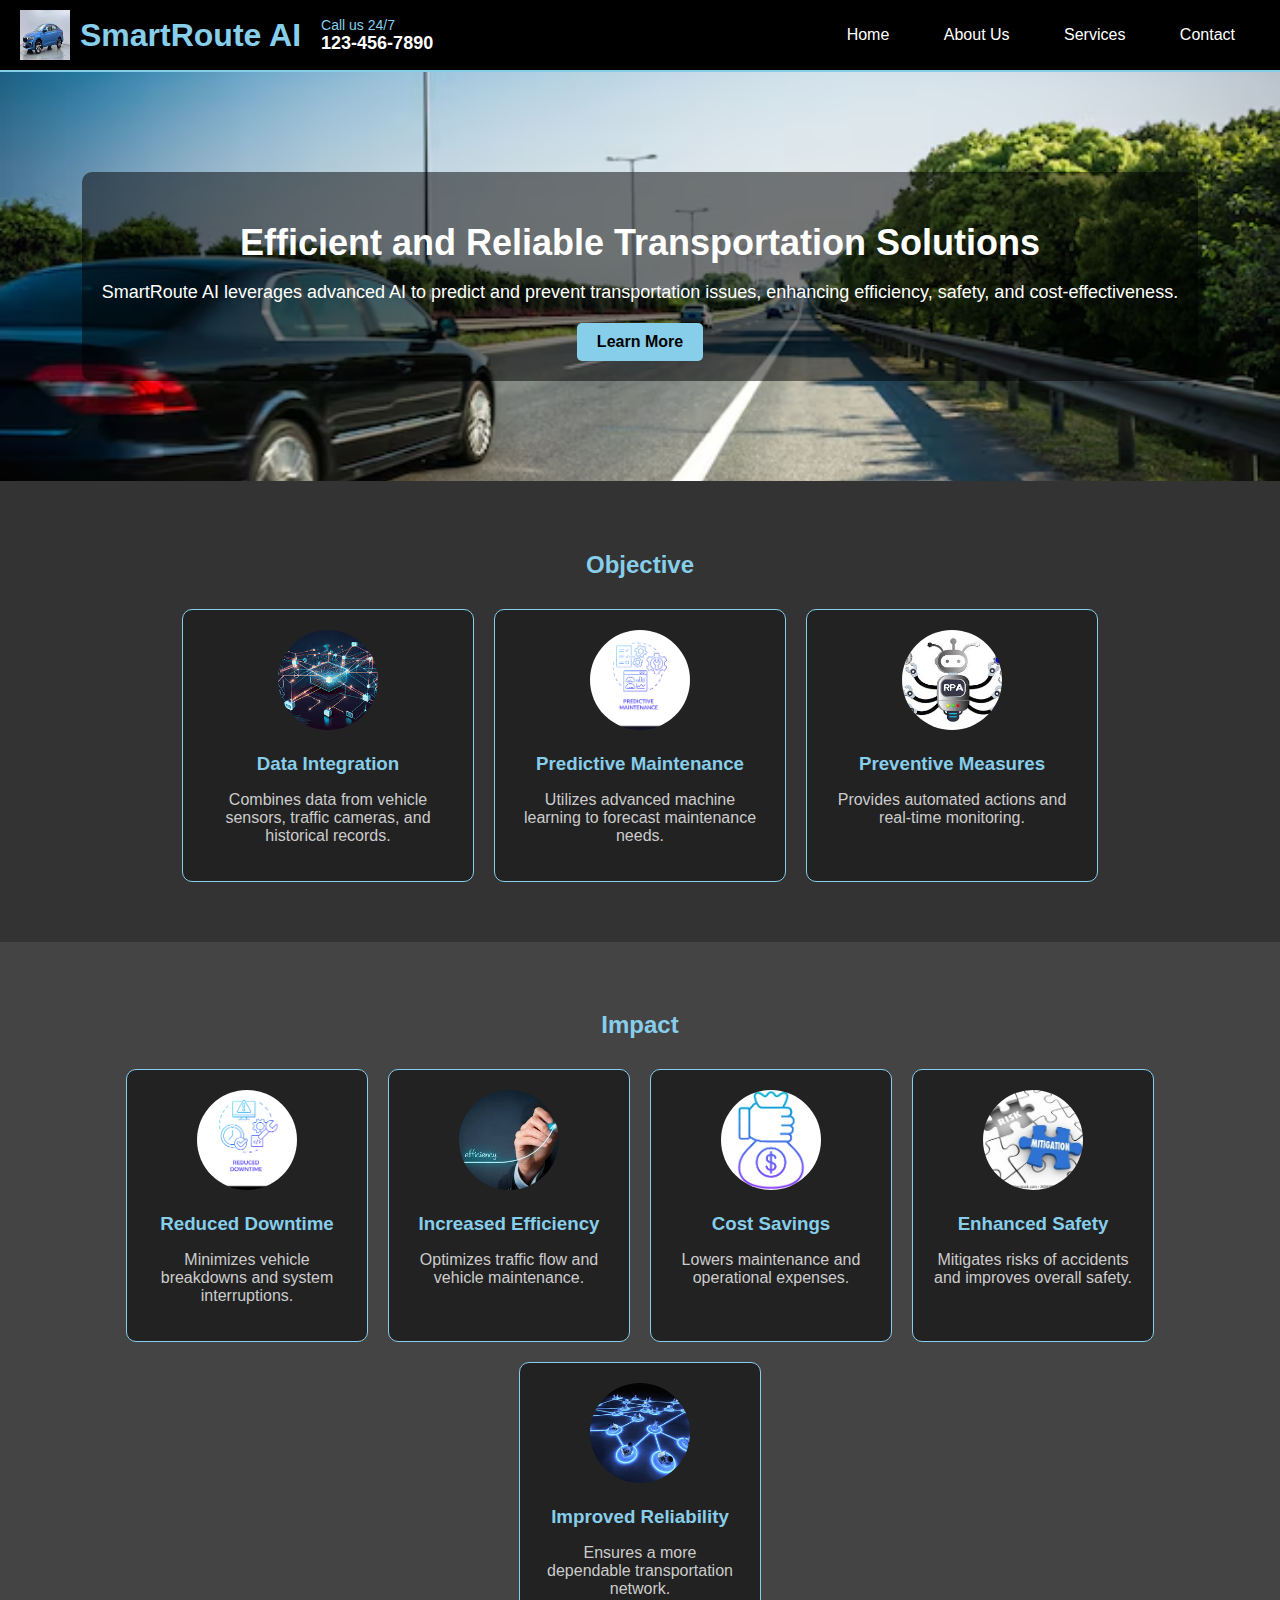
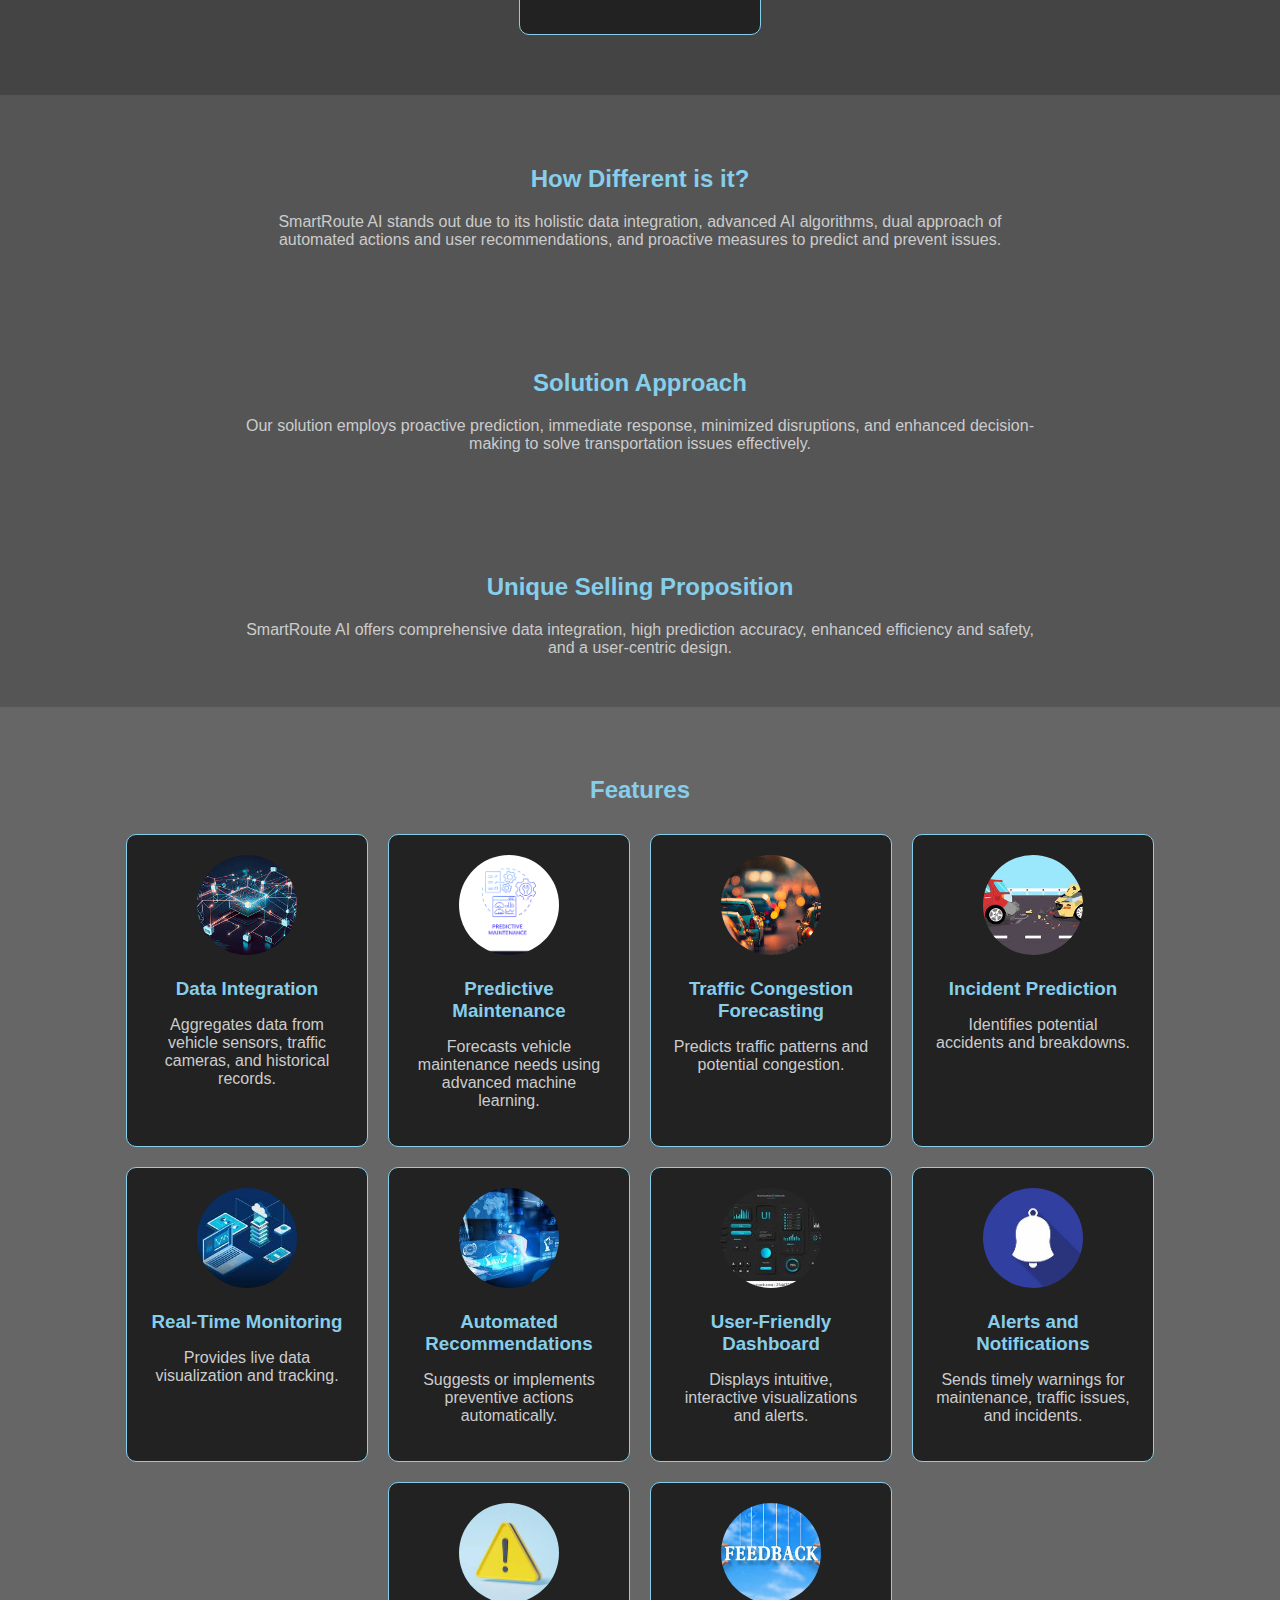
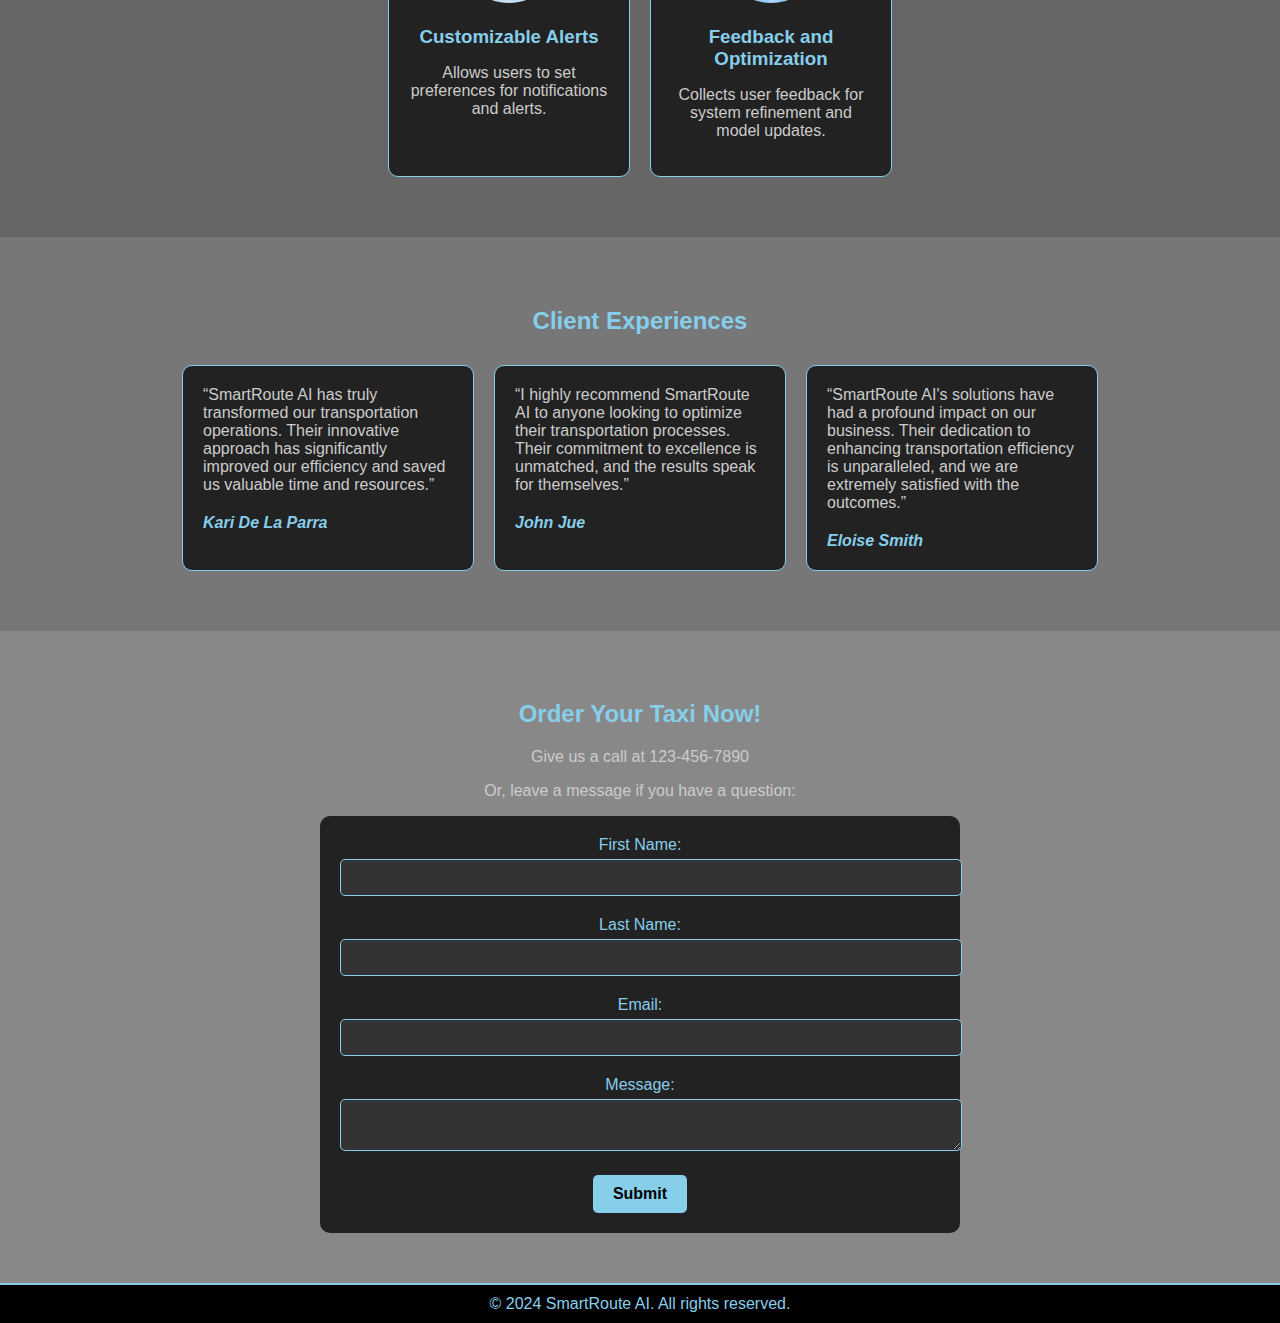
<file: infoedge/index.html>
<!DOCTYPE html>
<html lang="en">
<head>
    <meta charset="UTF-8">
    <meta name="viewport" content="width=device-width, initial-scale=1.0">
    <title>SmartRoute AI</title>
    <link rel="stylesheet" href="styles.css">
</head>
<body>
    <header>
        <nav>
            <div class="nav-left">
                <img src="images/car.png" alt="Car Icon" class="car-icon">
                <h1>SmartRoute AI</h1>
                <div class="contact-box">
                    <span>Call us 24/7</span>
                    <div class="contact-number">123-456-7890</div>
                </div>
            </div>
            <div class="nav-right">
                <a href="#">Home</a>
                <a href="about.html">About Us</a>
                <a href="services.html">Services</a>
                <a href="#contact">Contact</a>
            </div>
        </nav>
    </header>

    <section class="hero">
        <div class="hero-content">
            <h2>Efficient and Reliable Transportation Solutions</h2>
            <p>SmartRoute AI leverages advanced AI to predict and prevent transportation issues, enhancing efficiency, safety, and cost-effectiveness.</p>
            <button onclick="location.href='#objective'">Learn More</button>
        </div>
    </section>

    <section id="objective" class="info">
        <h2>Objective</h2>
        <div class="info-box">
            <div class="info-cell">
                <img src="images/data_integration.png" alt="Data Integration">
                <h3>Data Integration</h3>
                <p>Combines data from vehicle sensors, traffic cameras, and historical records.</p>
            </div>
            <div class="info-cell">
                <img src="images/predictive_maintenance.png" alt="Predictive Maintenance">
                <h3>Predictive Maintenance</h3>
                <p>Utilizes advanced machine learning to forecast maintenance needs.</p>
            </div>
            <div class="info-cell">
                <img src="images/preventive_measures.png" alt="Preventive Measures">
                <h3>Preventive Measures</h3>
                <p>Provides automated actions and real-time monitoring.</p>
            </div>
        </div>
    </section>

    <section id="impact" class="impact">
        <h2>Impact</h2>
        <div class="impact-box">
            <div class="impact-item">
                <img src="images/reduced_downtime.png" alt="Reduced Downtime">
                <h3>Reduced Downtime</h3>
                <p>Minimizes vehicle breakdowns and system interruptions.</p>
            </div>
            <div class="impact-item">
                <img src="images/increased_efficiency.png" alt="Increased Efficiency">
                <h3>Increased Efficiency</h3>
                <p>Optimizes traffic flow and vehicle maintenance.</p>
            </div>
            <div class="impact-item">
                <img src="images/cost_savings.png" alt="Cost Savings">
                <h3>Cost Savings</h3>
                <p>Lowers maintenance and operational expenses.</p>
            </div>
            <div class="impact-item">
                <img src="images/enhanced_safety.png" alt="Enhanced Safety">
                <h3>Enhanced Safety</h3>
                <p>Mitigates risks of accidents and improves overall safety.</p>
            </div>
            <div class="impact-item">
                <img src="images/improved_reliability.png" alt="Improved Reliability">
                <h3>Improved Reliability</h3>
                <p>Ensures a more dependable transportation network.</p>
            </div>
        </div>
    </section>

    <section id="differentiation" class="about">
        <h2>How Different is it?</h2>
        <p>SmartRoute AI stands out due to its holistic data integration, advanced AI algorithms, dual approach of automated actions and user recommendations, and proactive measures to predict and prevent issues.</p>
    </section>

    <section id="solution" class="about">
        <h2>Solution Approach</h2>
        <p>Our solution employs proactive prediction, immediate response, minimized disruptions, and enhanced decision-making to solve transportation issues effectively.</p>
    </section>

    <section id="usp" class="about">
        <h2>Unique Selling Proposition</h2>
        <p>SmartRoute AI offers comprehensive data integration, high prediction accuracy, enhanced efficiency and safety, and a user-centric design.</p>
    </section>

    <section id="features" class="features">
        <h2>Features</h2>
        <div class="feature-box">
            <div class="feature-item">
                <img src="images/data_integration.png" alt="Data Integration">
                <h3>Data Integration</h3>
                <p>Aggregates data from vehicle sensors, traffic cameras, and historical records.</p>
            </div>
            <div class="feature-item">
                <img src="images/predictive_maintenance.png" alt="Predictive Maintenance">
                <h3>Predictive Maintenance</h3>
                <p>Forecasts vehicle maintenance needs using advanced machine learning.</p>
            </div>
            <div class="feature-item">
                <img src="images/traffic_congestion.png" alt="Traffic Congestion">
                <h3>Traffic Congestion Forecasting</h3>
                <p>Predicts traffic patterns and potential congestion.</p>
            </div>
            <div class="feature-item">
                <img src="images/incident_prediction.png" alt="Incident Prediction">
                <h3>Incident Prediction</h3>
                <p>Identifies potential accidents and breakdowns.</p>
            </div>
            <div class="feature-item">
                <img src="images/realime_monitoring.png" alt="Real-Time Monitoring">
                <h3>Real-Time Monitoring</h3>
                <p>Provides live data visualization and tracking.</p>
            </div>
            <div class="feature-item">
                <img src="images/automated_recommendations.png" alt="Automated Recommendations">
                <h3>Automated Recommendations</h3>
                <p>Suggests or implements preventive actions automatically.</p>
            </div>
            <div class="feature-item">
                <img src="images/user-friendly_dashboard.png" alt="User-Friendly Dashboard">
                <h3>User-Friendly Dashboard</h3>
                <p>Displays intuitive, interactive visualizations and alerts.</p>
            </div>
            <div class="feature-item">
                <img src="images/alerts.png" alt="Alerts and Notifications">
                <h3>Alerts and Notifications</h3>
                <p>Sends timely warnings for maintenance, traffic issues, and incidents.</p>
            </div>
            <div class="feature-item">
                <img src="images/alert.png" alt="Customizable Alerts">
                <h3>Customizable Alerts</h3>
                <p>Allows users to set preferences for notifications and alerts.</p>
            </div>
            <div class="feature-item">
                <img src="images/feedback.png" alt="Feedback and Optimization">
                <h3>Feedback and Optimization</h3>
                <p>Collects user feedback for system refinement and model updates.</p>
            </div>
        </div>
    </section>

    <section id="testimonials" class="testimonials">
        <h2>Client Experiences</h2>
        <div class="testimonial-box">
            <blockquote>
                “SmartRoute AI has truly transformed our transportation operations. Their innovative approach has significantly improved our efficiency and saved us valuable time and resources.”
                <cite>Kari De La Parra</cite>
            </blockquote>
            <blockquote>
                “I highly recommend SmartRoute AI to anyone looking to optimize their transportation processes. Their commitment to excellence is unmatched, and the results speak for themselves.”
                <cite>John Jue</cite>
            </blockquote>
            <blockquote>
                “SmartRoute AI's solutions have had a profound impact on our business. Their dedication to enhancing transportation efficiency is unparalleled, and we are extremely satisfied with the outcomes.”
                <cite>Eloise Smith</cite>
            </blockquote>
        </div>
    </section>

    <section id="contact" class="contact">
        <h2>Order Your Taxi Now!</h2>
        <p>Give us a call at 123-456-7890</p>
        <p>Or, leave a message if you have a question:</p>
        <form id="contactForm">
            <label for="firstname">First Name:</label>
            <input type="text" id="firstname" name="firstname" required>
            
            <label for="lastname">Last Name:</label>
            <input type="text" id="lastname" name="lastname" required>
            
            <label for="email">Email:</label>
            <input type="email" id="email" name="email" required>
            
            <label for="message">Message:</label>
            <textarea id="message" name="message" required></textarea>
            
            <button type="submit">Submit</button>
        </form>
    </section>

    <footer>
        <p>&copy; 2024 SmartRoute AI. All rights reserved.</p>
    </footer>
</body>
</html>
</file>
<file: infoedge/styles.css>
body {
    font-family: Arial, sans-serif;
    background-color: #111;
    color: #fff;
    margin: 0;
    padding: 0;
}

header {
    background-color: #000;
    padding: 10px 20px;
    display: flex;
    justify-content: space-between;
    align-items: center;
    border-bottom: 2px solid skyblue;
}

nav {
    display: flex;
    justify-content: space-between;
    align-items: center;
    width: 100%;
}

.nav-left {
    display: flex;
    align-items: center;
}

.nav-left h1 {
    margin: 0 10px;
    color: skyblue;
}

.nav-right a {
    color: #fff;
    text-decoration: none;
    margin: 0 15px;
    padding: 5px 10px;
    border-radius: 5px;
    transition: background-color 0.3s;
}

.nav-right a:hover {
    background-color: skyblue;
    color: #000;
}

.car-icon {
    width: 50px;
    height: 50px;
}

.contact-box {
    display: flex;
    flex-direction: column;
    margin-left: 10px;
}

.contact-box span {
    font-size: 14px;
    color: skyblue;
}

.contact-number {
    font-size: 18px;
    font-weight: bold;
}

.hero {
    background: url('images/background.png') no-repeat center center/cover;
    padding: 100px 20px;
    text-align: center;
    color: #fff;
}

.hero-content {
    background-color: rgba(0, 0, 0, 0.5);
    padding: 20px;
    border-radius: 10px;
    display: inline-block;
}

.hero h2 {
    font-size: 36px;
    margin-bottom: 10px;
}

.hero p {
    font-size: 18px;
    margin-bottom: 20px;
}

.hero button {
    background-color: skyblue;
    border: none;
    padding: 10px 20px;
    font-size: 16px;
    font-weight: bold;
    color: #000;
    cursor: pointer;
    border-radius: 5px;
    transition: background-color 0.3s;
}

.hero button:hover {
    background-color: #fff;
}

.info {
    padding: 50px 20px;
    background-color: #333;
}

.info h2 {
    text-align: center;
    color: skyblue;
    margin-bottom: 20px;
}

.info-box {
    display: flex;
    flex-wrap: wrap;
    justify-content: center;
}

.info-cell {
    background-color: #222;
    border: 1px solid skyblue;
    margin: 10px;
    padding: 20px;
    width: 250px;
    text-align: center;
    border-radius: 10px;
}

.info-cell h3 {
    color: skyblue;
    margin-bottom: 10px;
}

.info-cell p {
    color: #ccc;
}

.impact {
    padding: 50px 20px;
    background-color: #444;
}

.impact h2 {
    text-align: center;
    color: skyblue;
    margin-bottom: 20px;
}

.impact-box {
    display: flex;
    flex-wrap: wrap;
    justify-content: center;
}

.impact-item {
    background-color: #222;
    border: 1px solid skyblue;
    margin: 10px;
    padding: 20px;
    width: 200px;
    text-align: center;
    border-radius: 10px;
}

.impact-item h3 {
    color: skyblue;
    margin-bottom: 10px;
}

.impact-item p {
    color: #ccc;
}

.about {
    padding: 50px 20px;
    background-color: #555;
}

.about h2 {
    text-align: center;
    color: skyblue;
    margin-bottom: 20px;
}

.about p {
    text-align: center;
    color: #ccc;
    max-width: 800px;
    margin: 0 auto;
}

.features {
    padding: 50px 20px;
    background-color: #666;
}

.features h2 {
    text-align: center;
    color: skyblue;
    margin-bottom: 20px;
}

.feature-box {
    display: flex;
    flex-wrap: wrap;
    justify-content: center;
}

.feature-item {
    background-color: #222;
    border: 1px solid skyblue;
    margin: 10px;
    padding: 20px;
    width: 200px;
    text-align: center;
    border-radius: 10px;
}

.feature-item h3 {
    color: skyblue;
    margin-bottom: 10px;
}

.feature-item p {
    color: #ccc;
}

.testimonials {
    padding: 50px 20px;
    background-color: #777;
}

.testimonials h2 {
    text-align: center;
    color: skyblue;
    margin-bottom: 20px;
}

.testimonial-box {
    display: flex;
    flex-wrap: wrap;
    justify-content: center;
}

blockquote {
    background-color: #222;
    border: 1px solid skyblue;
    margin: 10px;
    padding: 20px;
    width: 250px;
    border-radius: 10px;
    position: relative;
    color: #ccc;
}

blockquote img {
    width: 50px;
    height: 50px;
    border-radius: 50%;
    position: absolute;
    top: 10px;
    left: 10px;
}

blockquote cite {
    display: block;
    margin-top: 20px;
    font-weight: bold;
    color: skyblue;
}

.contact {
    padding: 50px 20px;
    background-color: #888;
    text-align: center;
}

.contact h2 {
    color: skyblue;
    margin-bottom: 20px;
}

.contact p {
    color: #ccc;
}

form {
    max-width: 600px;
    margin: 0 auto;
    background-color: #222;
    padding: 20px;
    border-radius: 10px;
}

label {
    display: block;
    color: skyblue;
    margin-bottom: 5px;
}

input, textarea {
    width: 100%;
    padding: 10px;
    margin-bottom: 20px;
    border: 1px solid skyblue;
    border-radius: 5px;
    background-color: #333;
    color: #fff;
}

button {
    background-color: skyblue;
    border: none;
    padding: 10px 20px;
    font-size: 16px;
    font-weight: bold;
    color: #000;
    cursor: pointer;
    border-radius: 5px;
    transition: background-color 0.3s;
}

button:hover {
    background-color: #fff;
}

footer {
    background-color: #000;
    padding: 10px 20px;
    text-align: center;
    border-top: 2px solid skyblue;
}

footer p {
    color: skyblue;
    margin: 0;
}

.circular-image {
    width: 100px; /* Adjust the size as needed */
    height: 100px; /* Adjust the size as needed */
    border-radius: 50%;
    object-fit: cover;
}

.info-cell img,
.impact-item img,
.feature-item img,
.testimonial-box blockquote img {
    width: 100px;
    height: 100px;
    border-radius: 50%;
    object-fit: cover;
}
</file>
